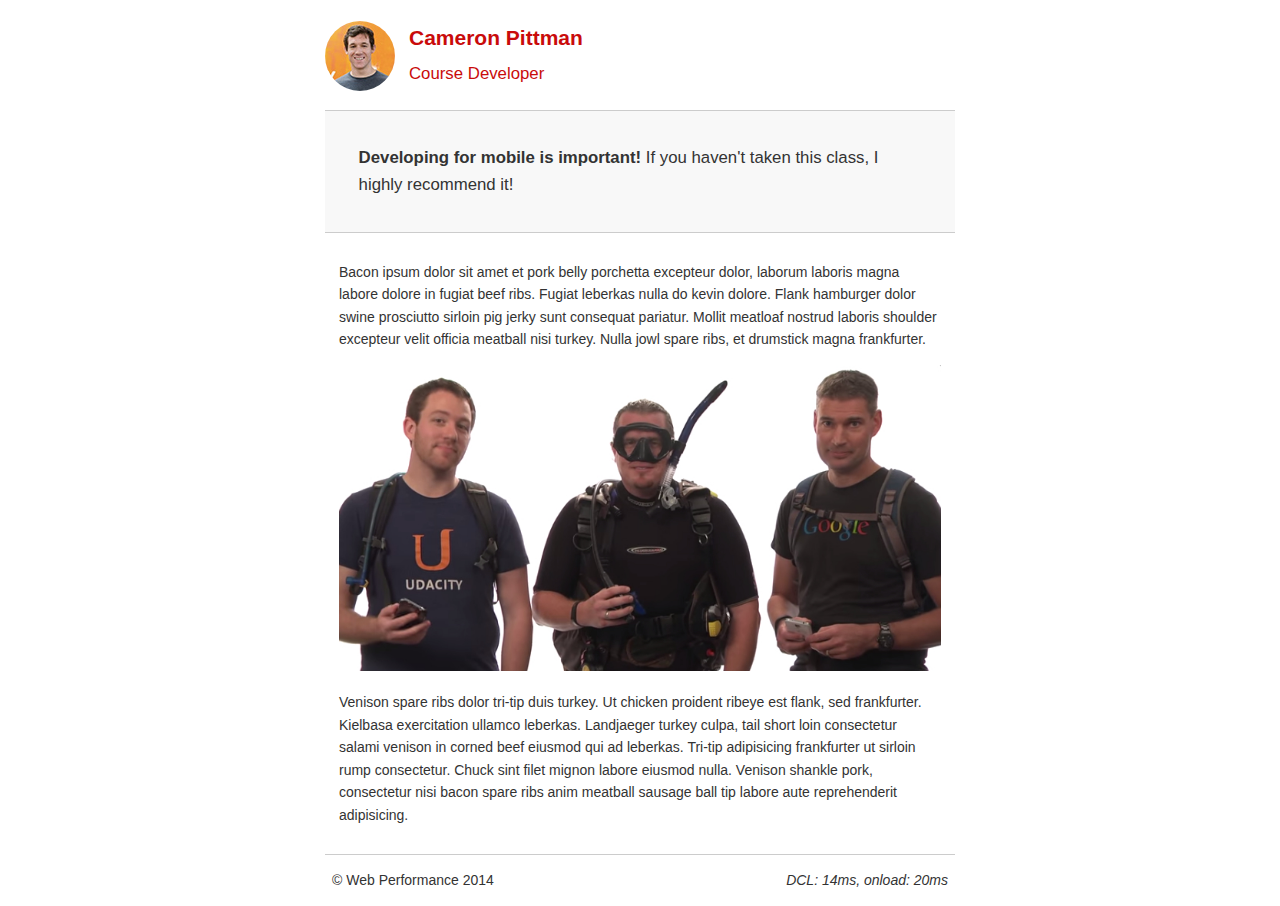
<file: project-mobile.html>
<!DOCTYPE html>
<html lang="en">
  <head>
    <meta charset="utf-8">
    <meta name="viewport" content="width=device-width, initial-scale=1">
    <meta name="description" content=" FILL ME IN ">
    <meta name="author" content=" FILL ME IN ">
    <title>Cameron Pitman: Portfolio</title>

    <!-- Hmm, what is the impact of web fonts on speed? Measure it... -->
    <!-- <link href="//fonts.googleapis.com/css?family=Open+Sans:400,700" rel="stylesheet"> -->

    <link href="css/style.css" rel="stylesheet">
    <link href="css/print.css" rel="stylesheet">

    <script>
      (function(w,g){w['GoogleAnalyticsObject']=g;
      w[g]=w[g]||function(){(w[g].q=w[g].q||[]).push(arguments)};w[g].l=1*new Date();})(window,'ga');

      // TODO: replace with your Google Analytics profile ID.
      ga('create', 'UA-XXXX-Y');
      ga('send', 'pageview');
    </script>
    <script src="http://www.google-analytics.com/analytics.js"></script>
    <script async src="js/perfmatters.js"></script>
  </head>

  <body>
    <header>
      <a href="/"><img src="img/profilepic.jpg"></a>
      <p>Cameron Pittman<br><span>Course Developer</span></p>
    </header>

    <div class="container">
      <div class="hero">
        <strong>Developing for mobile is important!</strong> If you haven't taken this class, I highly recommend it!
      </div>

      <div class="content">
        
        <p>Bacon ipsum dolor sit amet et pork belly porchetta excepteur dolor, laborum laboris magna labore dolore in fugiat beef ribs. Fugiat leberkas nulla do kevin dolore. Flank hamburger dolor swine prosciutto sirloin pig jerky sunt consequat pariatur. Mollit meatloaf nostrud laboris shoulder excepteur velit officia meatball nisi turkey. Nulla jowl spare ribs, et drumstick magna frankfurter.</p>

        <img src="img/mobilewebdev.jpg">

        <p>Venison spare ribs dolor tri-tip duis turkey. Ut chicken proident ribeye est flank, sed frankfurter. Kielbasa exercitation ullamco leberkas. Landjaeger turkey culpa, tail short loin consectetur salami venison in corned beef eiusmod qui ad leberkas. Tri-tip adipisicing frankfurter ut sirloin rump consectetur. Chuck sint filet mignon labore eiusmod nulla. Venison shankle pork, consectetur nisi bacon spare ribs anim meatball sausage ball tip labore aute reprehenderit adipisicing.</p>

    </div>

    <footer>
      <p>&copy; Web Performance 2014 <span id="crp-stats"></span></p>
    </footer>
  </body>
</html>
</file>
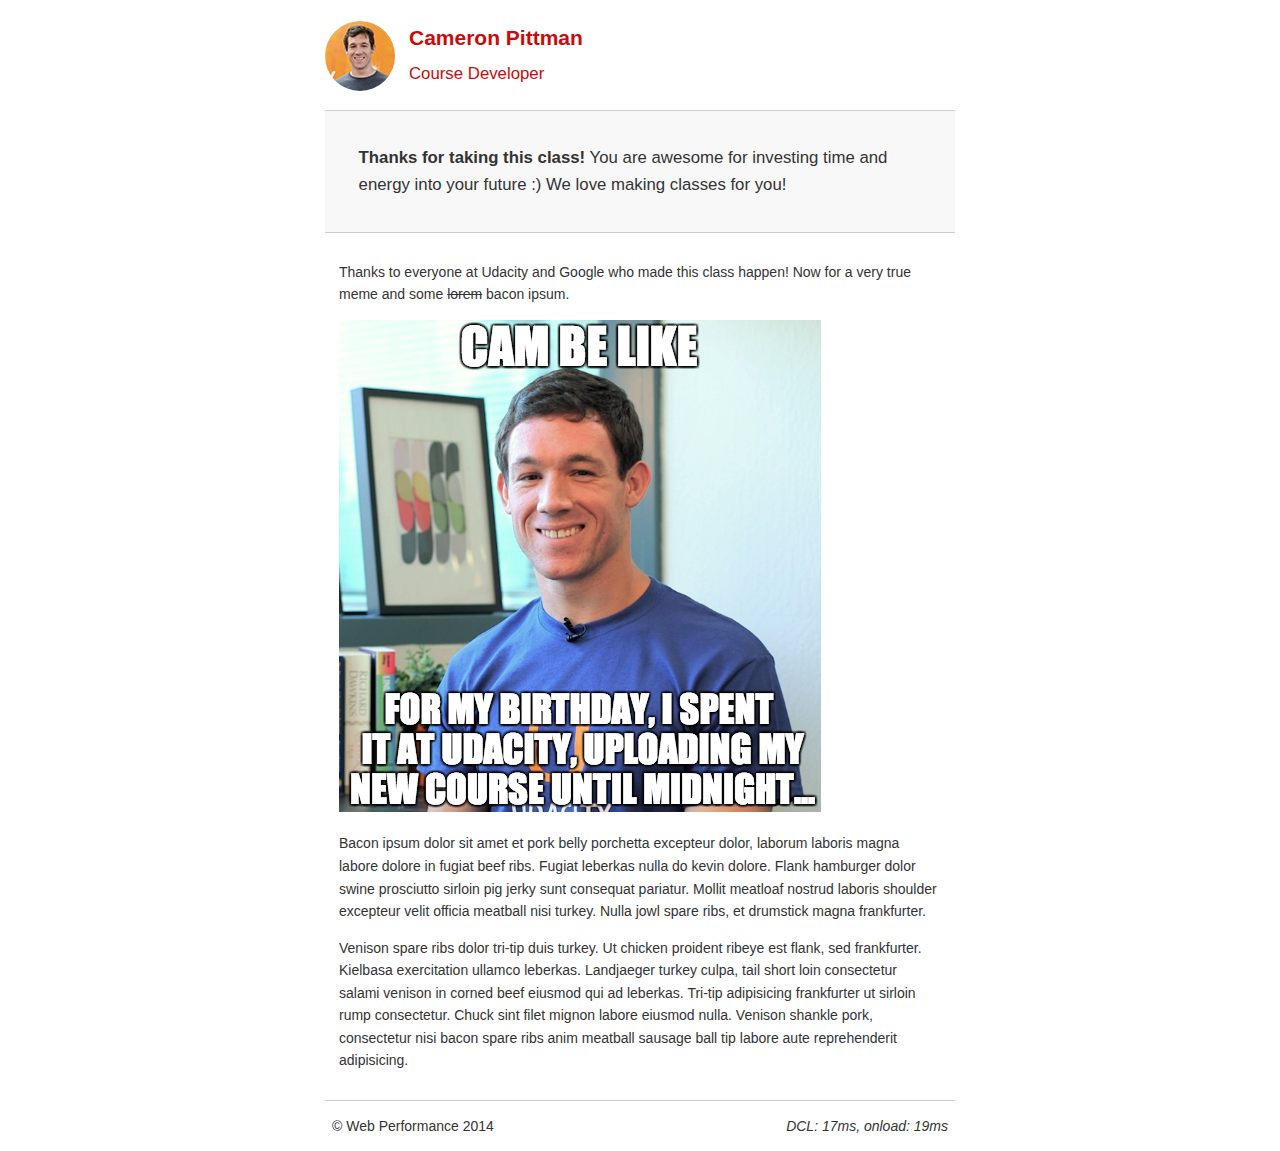
<file: project-webperf.html>
<!DOCTYPE html>
<html lang="en">
  <head>
    <meta charset="utf-8">
    <meta name="viewport" content="width=device-width, initial-scale=1">
    <meta name="description" content=" FILL ME IN ">
    <meta name="author" content=" FILL ME IN ">
    <title>Cameron Pitman: Portfolio</title>

    <!-- Hmm, what is the impact of web fonts on speed? Measure it... -->
    <!-- <link href="//fonts.googleapis.com/css?family=Open+Sans:400,700" rel="stylesheet"> -->

    <link href="css/style.css" rel="stylesheet">
    <link href="css/print.css" rel="stylesheet">

    <script>
      (function(w,g){w['GoogleAnalyticsObject']=g;
      w[g]=w[g]||function(){(w[g].q=w[g].q||[]).push(arguments)};w[g].l=1*new Date();})(window,'ga');

      // TODO: replace with your Google Analytics profile ID.
      ga('create', 'UA-XXXX-Y');
      ga('send', 'pageview');
    </script>
    <script src="http://www.google-analytics.com/analytics.js"></script>
    <script async src="js/perfmatters.js"></script>
  </head>

  <body>
    <header>
      <a href="/"><img src="img/profilepic.jpg"></a>
      <p>Cameron Pittman<br><span>Course Developer</span></p>
    </header>

    <div class="container">
      <div class="hero">
        <strong>Thanks for taking this class!</strong> You are awesome for investing time and energy into your future :) We love making classes for you!
      </div>

      <div class="content">
        
        <p>Thanks to everyone at Udacity and Google who made this class happen! Now for a very true meme and some <strike>lorem</strike> bacon ipsum.</p>

        <img src="img/cam_be_like.jpg">

        <p>Bacon ipsum dolor sit amet et pork belly porchetta excepteur dolor, laborum laboris magna labore dolore in fugiat beef ribs. Fugiat leberkas nulla do kevin dolore. Flank hamburger dolor swine prosciutto sirloin pig jerky sunt consequat pariatur. Mollit meatloaf nostrud laboris shoulder excepteur velit officia meatball nisi turkey. Nulla jowl spare ribs, et drumstick magna frankfurter.</p>

        <p>Venison spare ribs dolor tri-tip duis turkey. Ut chicken proident ribeye est flank, sed frankfurter. Kielbasa exercitation ullamco leberkas. Landjaeger turkey culpa, tail short loin consectetur salami venison in corned beef eiusmod qui ad leberkas. Tri-tip adipisicing frankfurter ut sirloin rump consectetur. Chuck sint filet mignon labore eiusmod nulla. Venison shankle pork, consectetur nisi bacon spare ribs anim meatball sausage ball tip labore aute reprehenderit adipisicing.</p>

    </div>

    <footer>
      <p>&copy; Web Performance 2014 <span id="crp-stats"></span></p>
    </footer>
  </body>
</html>
</file>
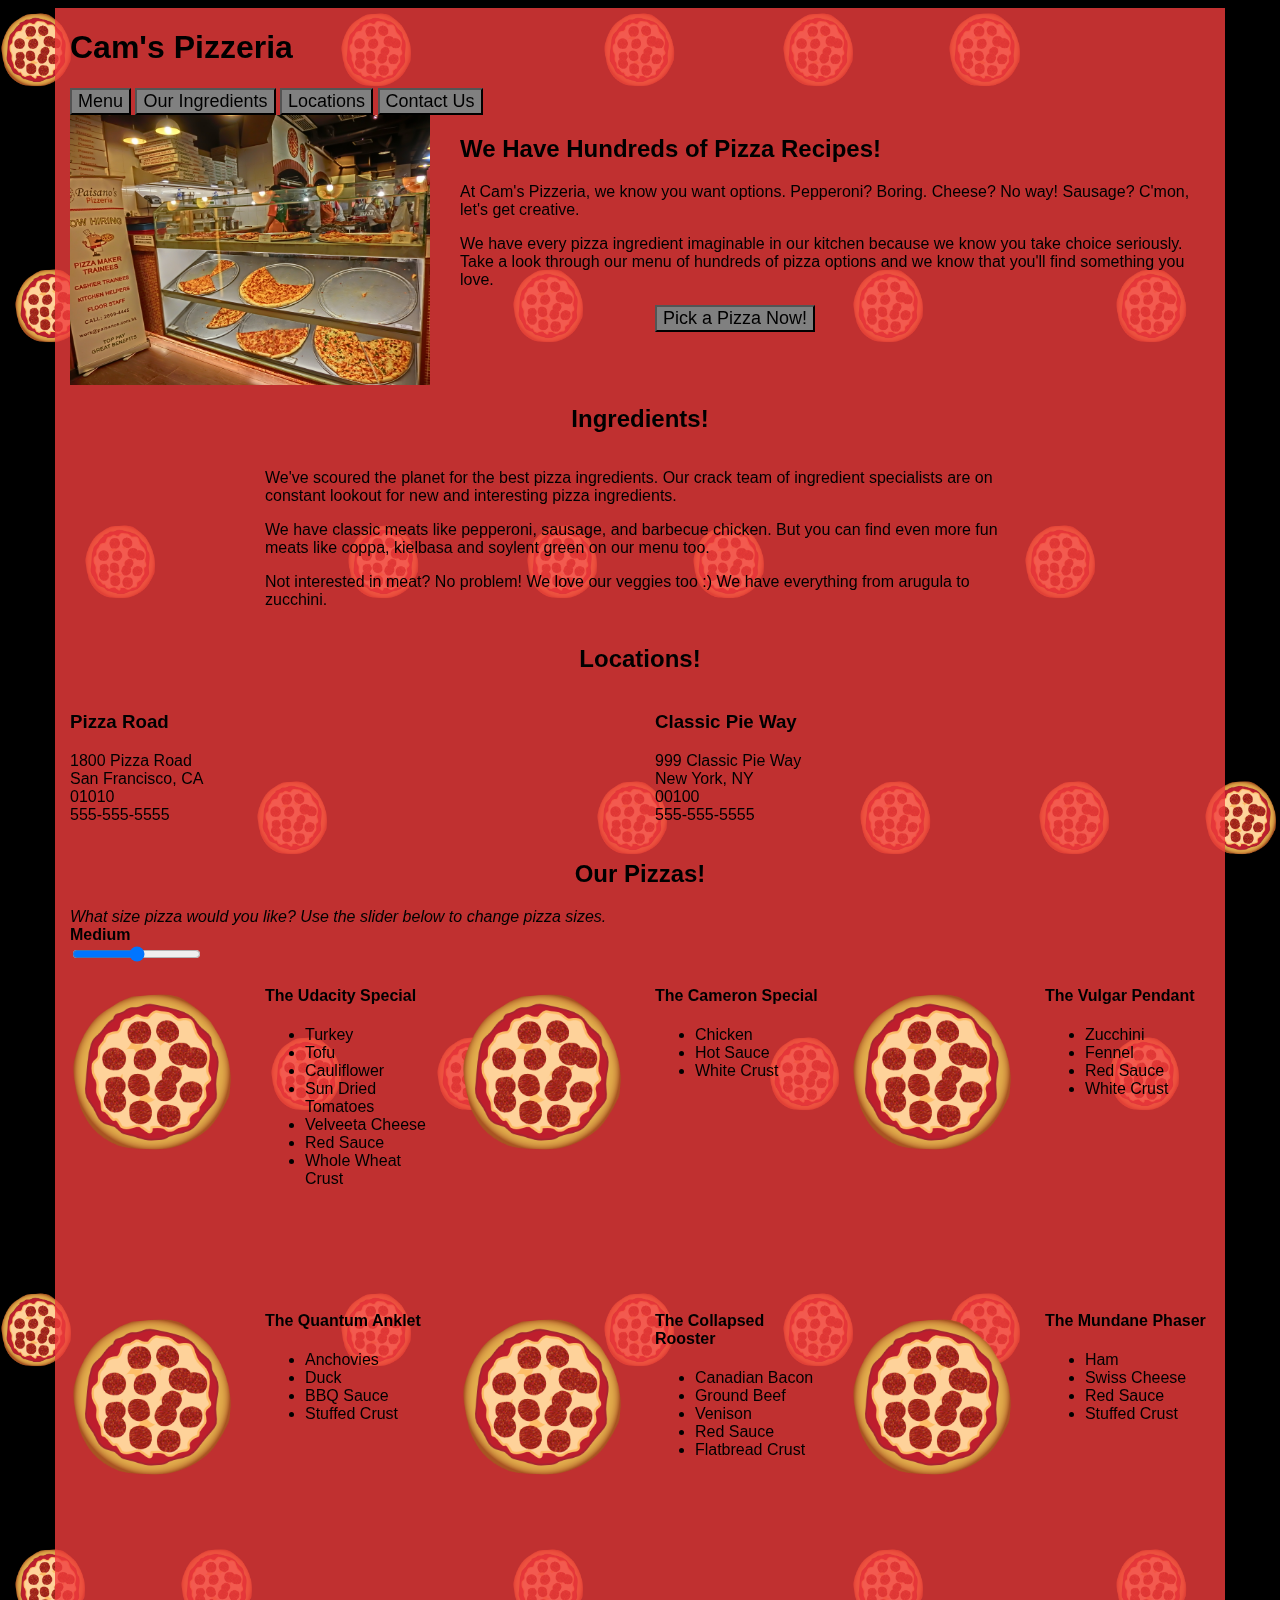
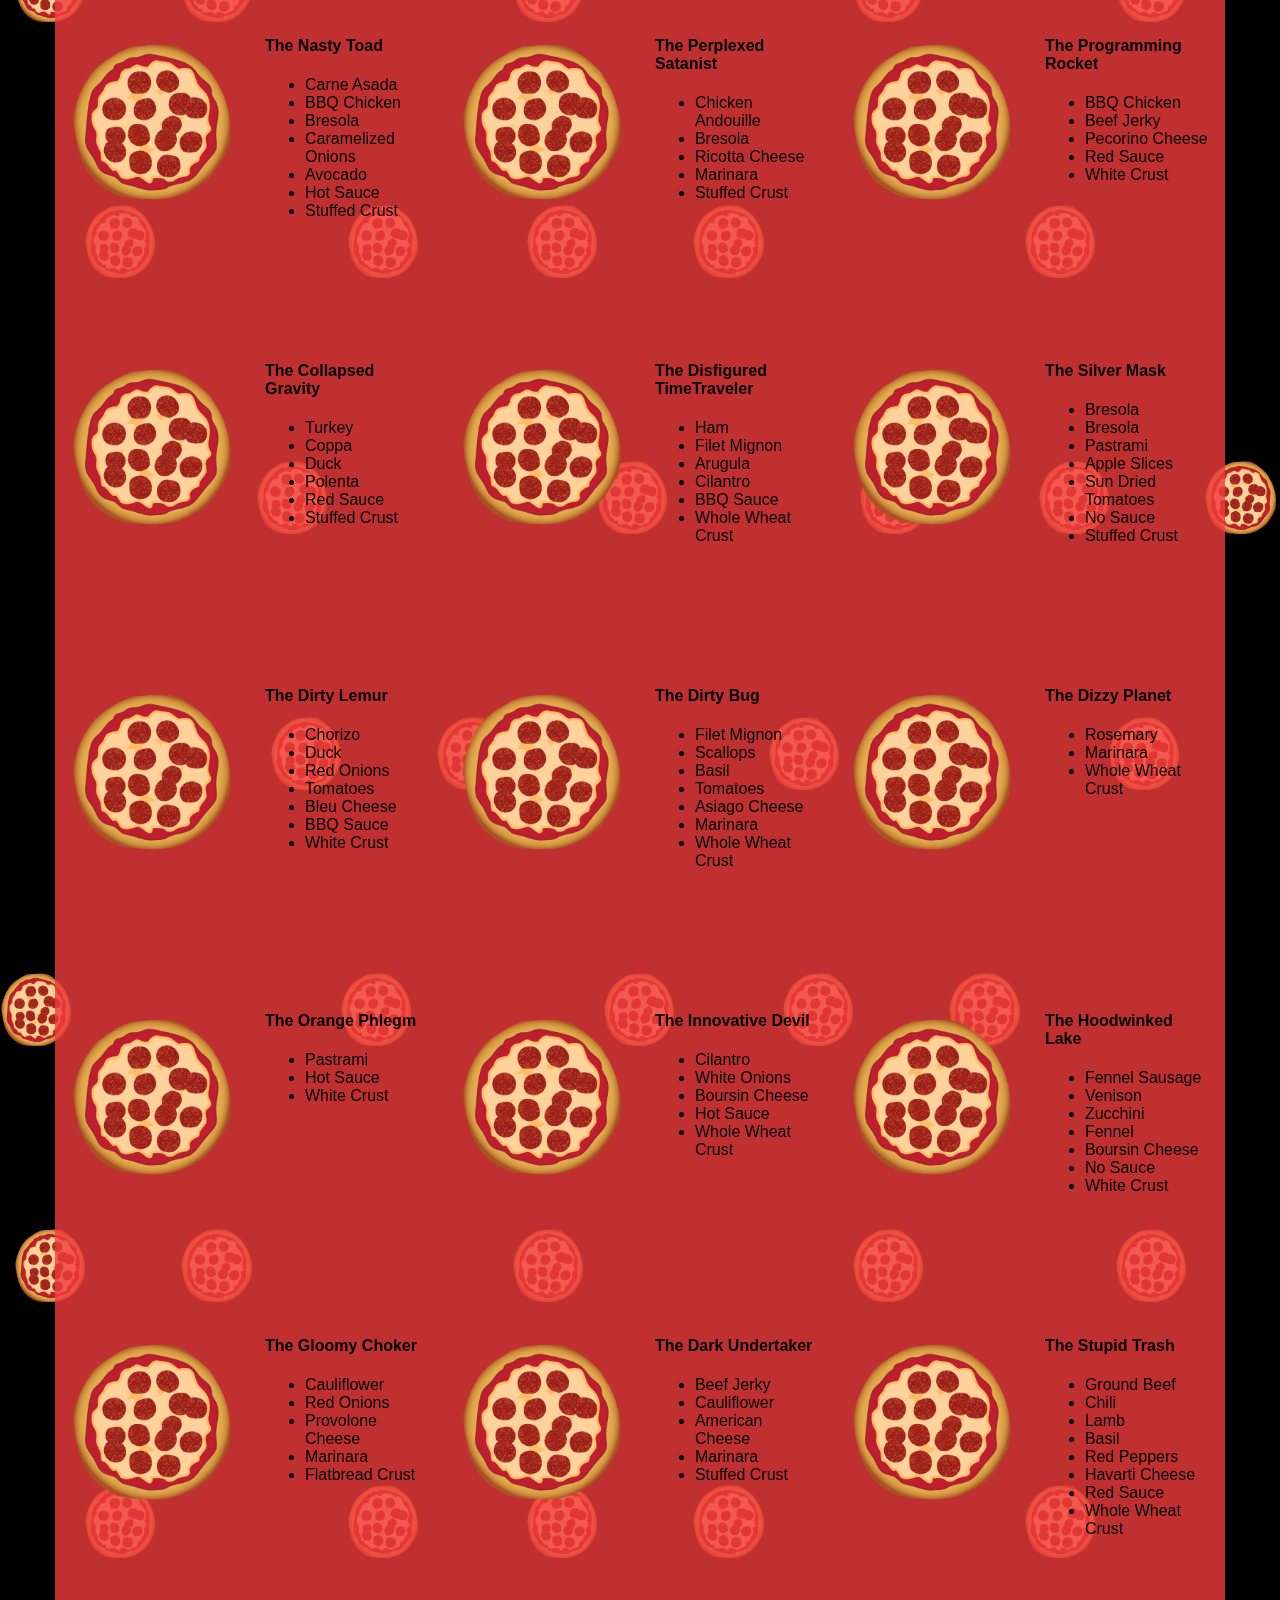
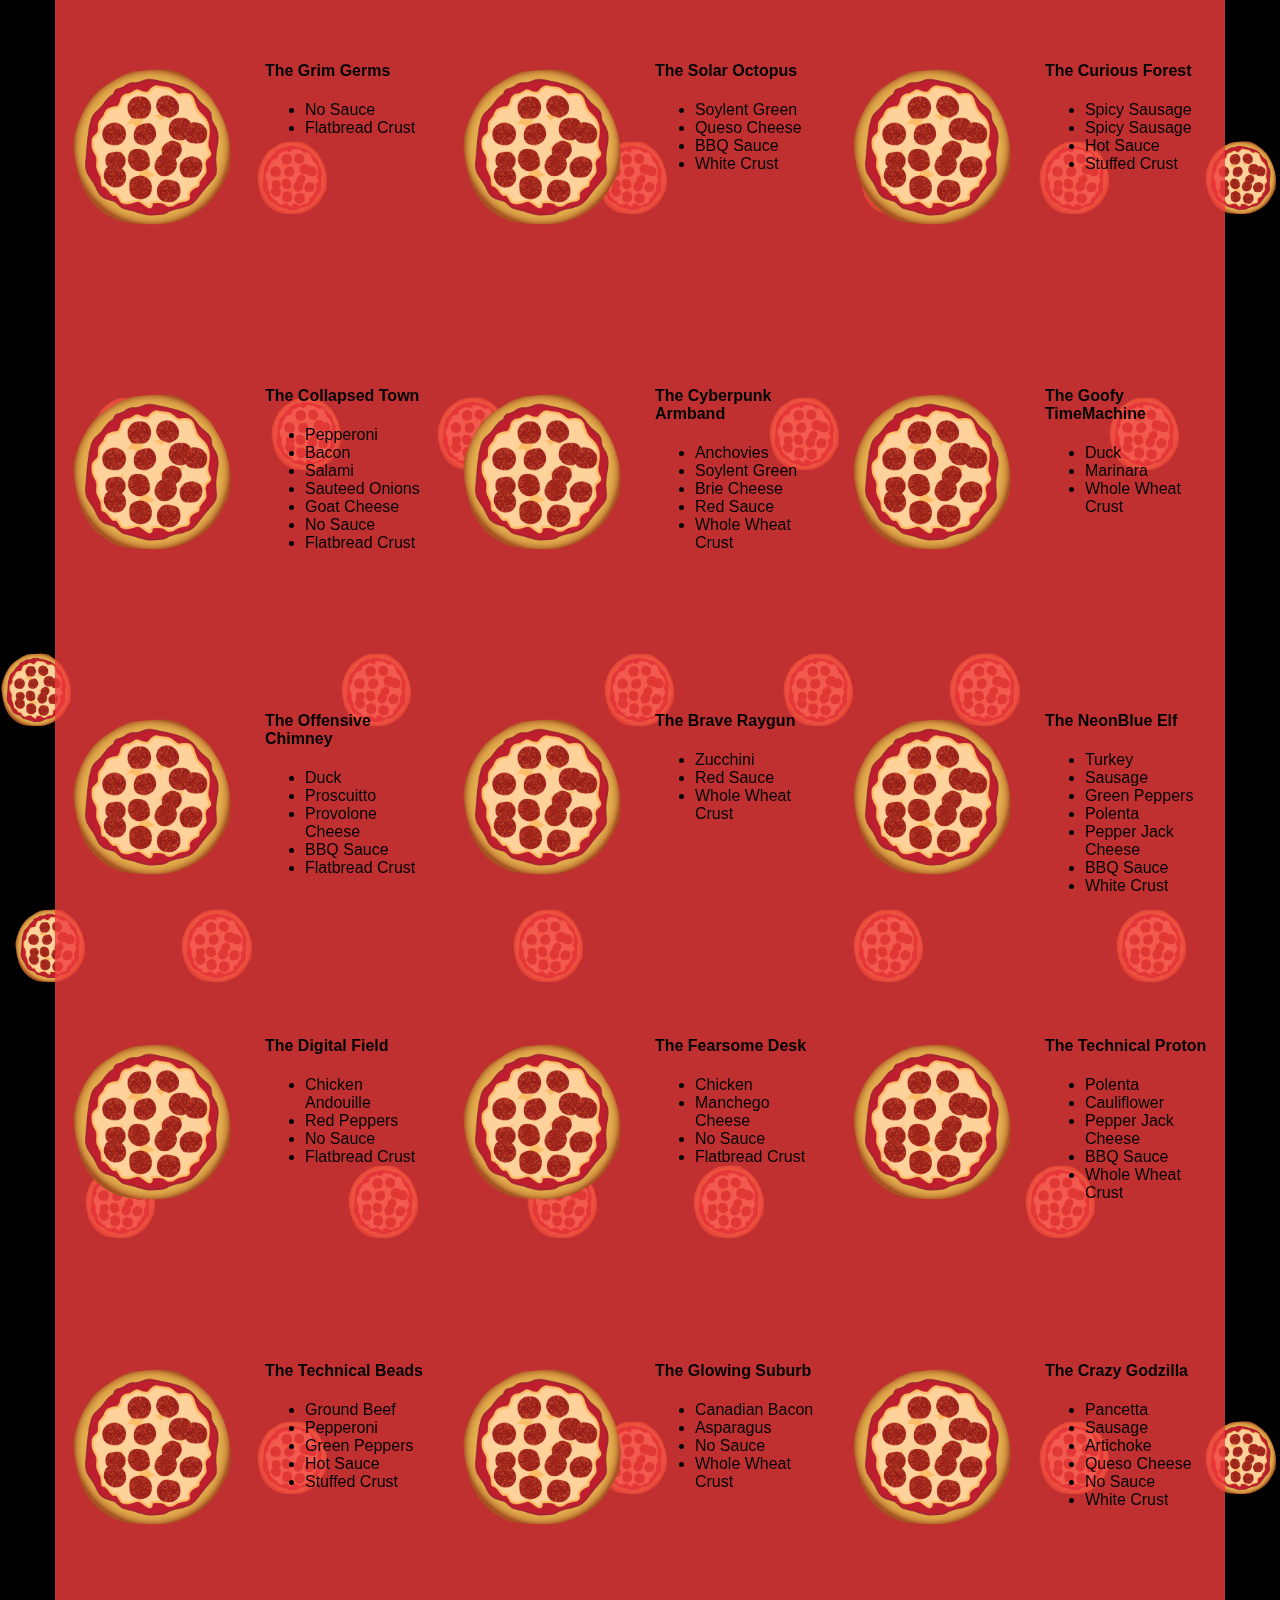
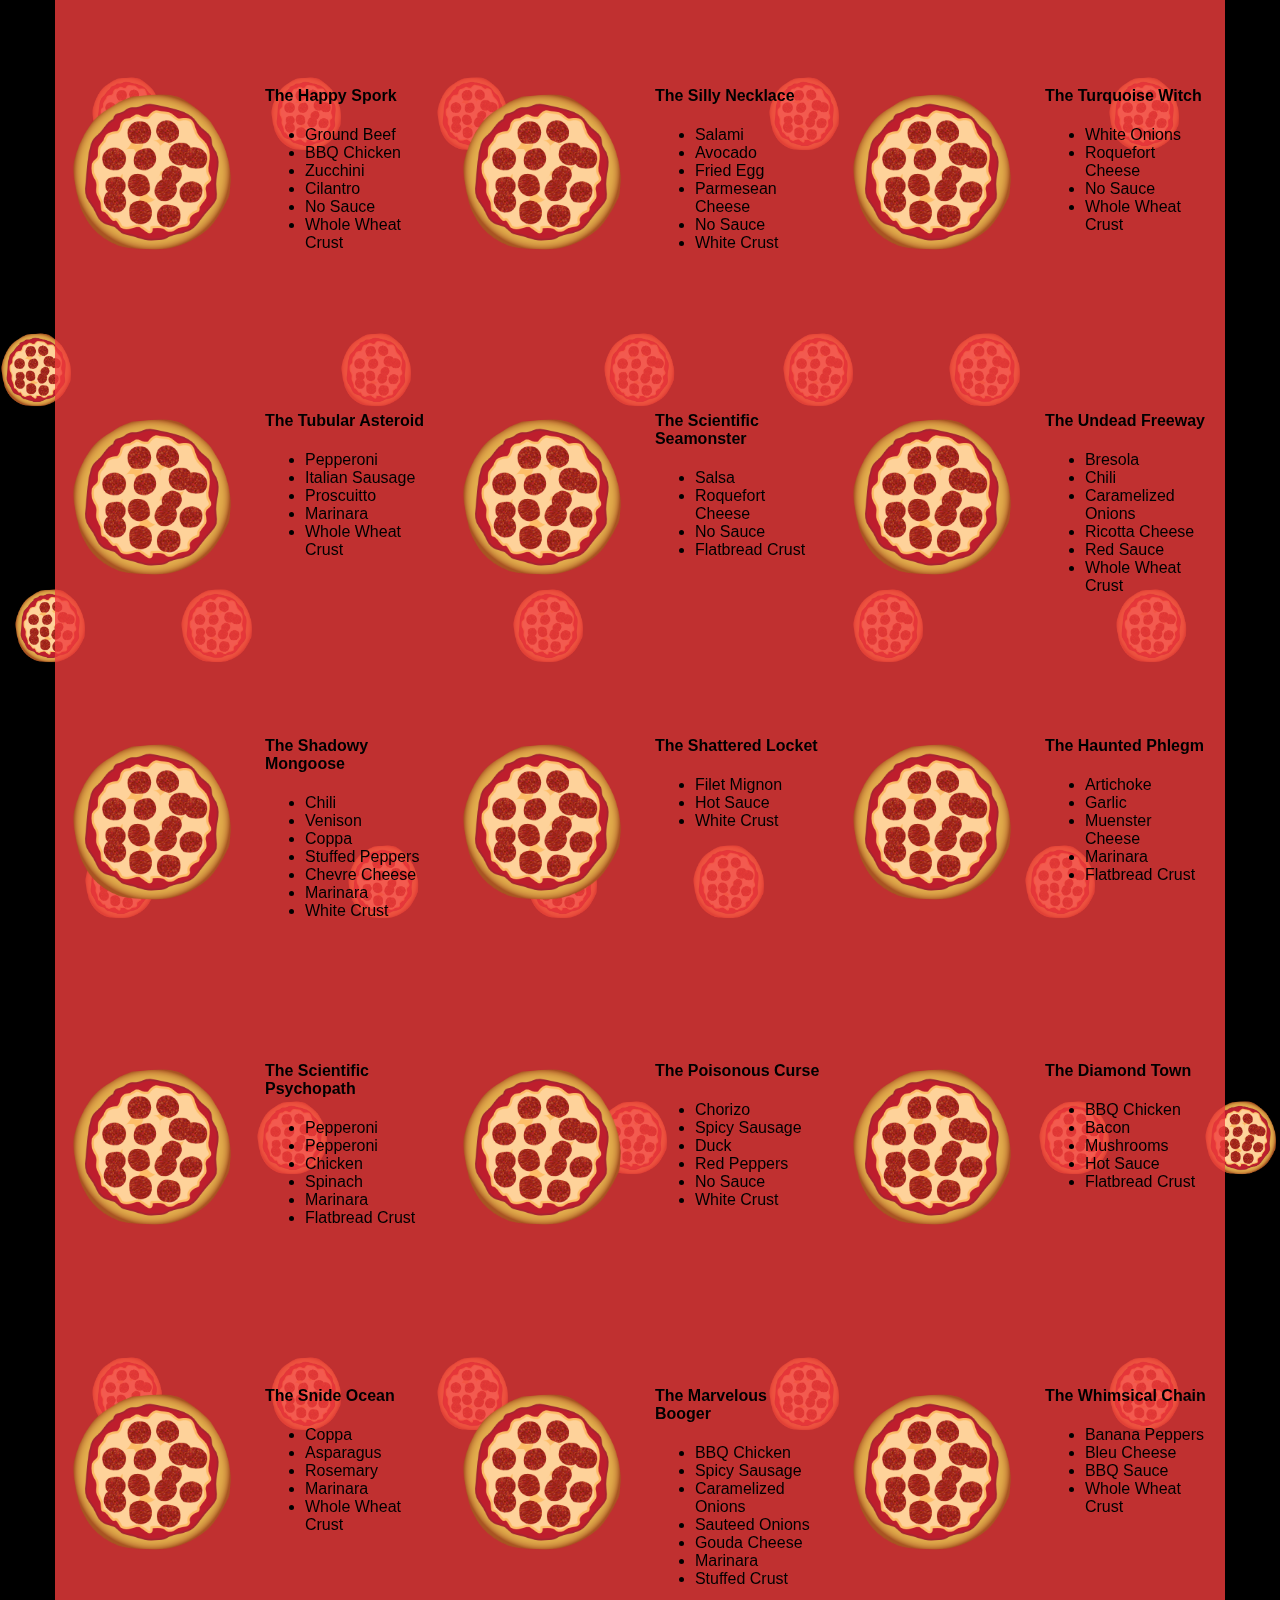
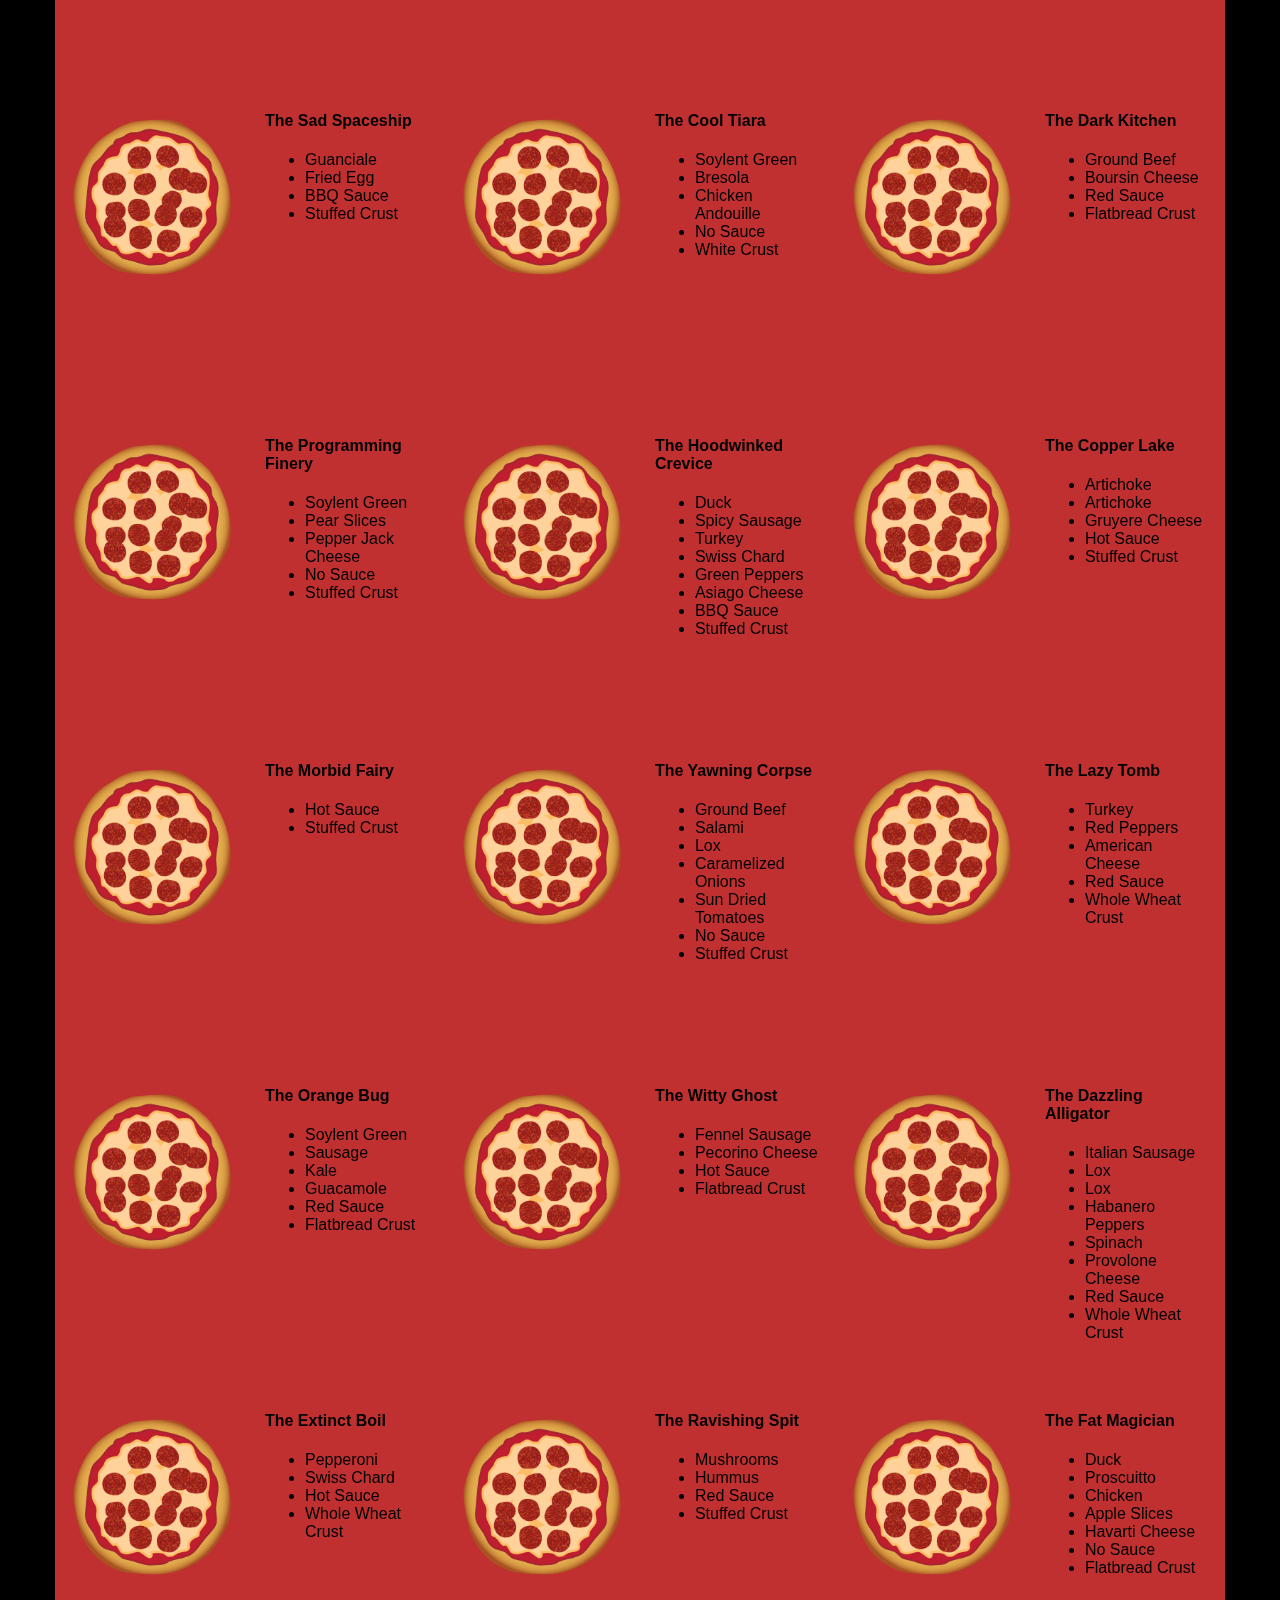
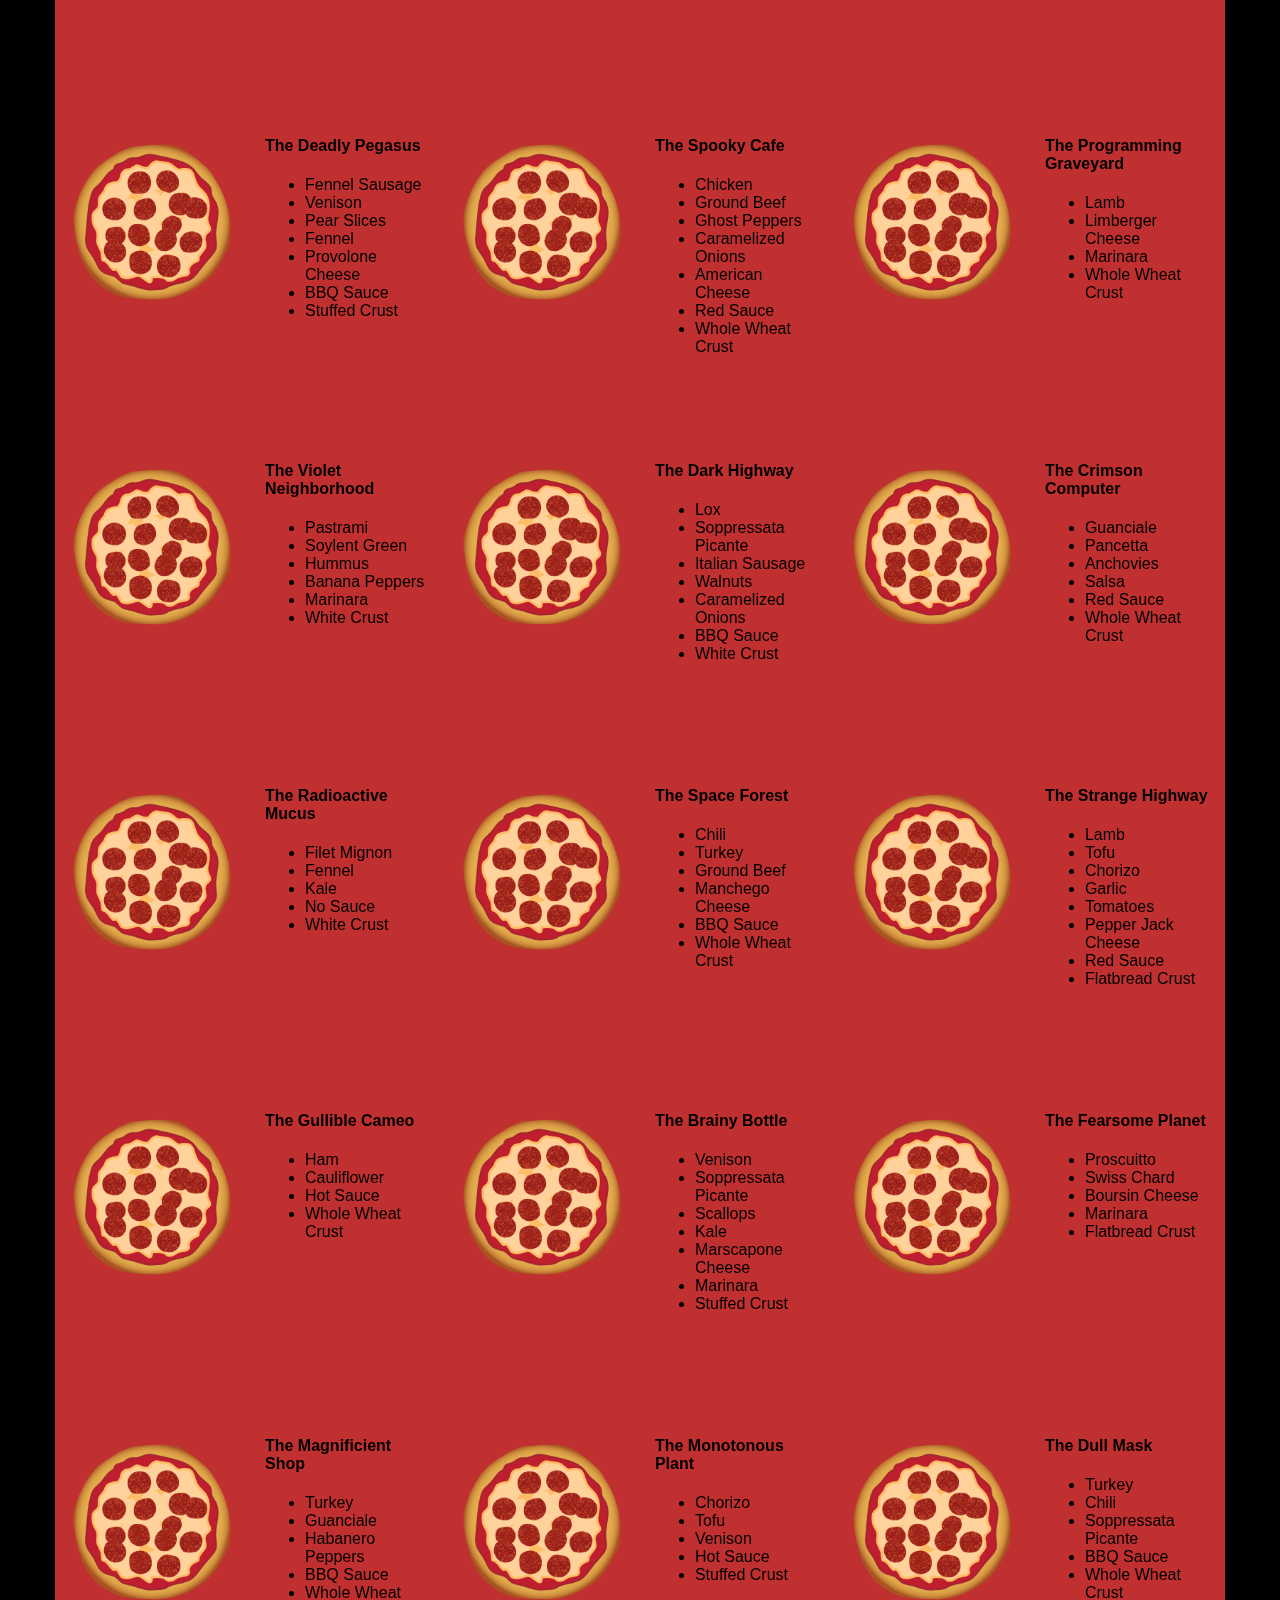
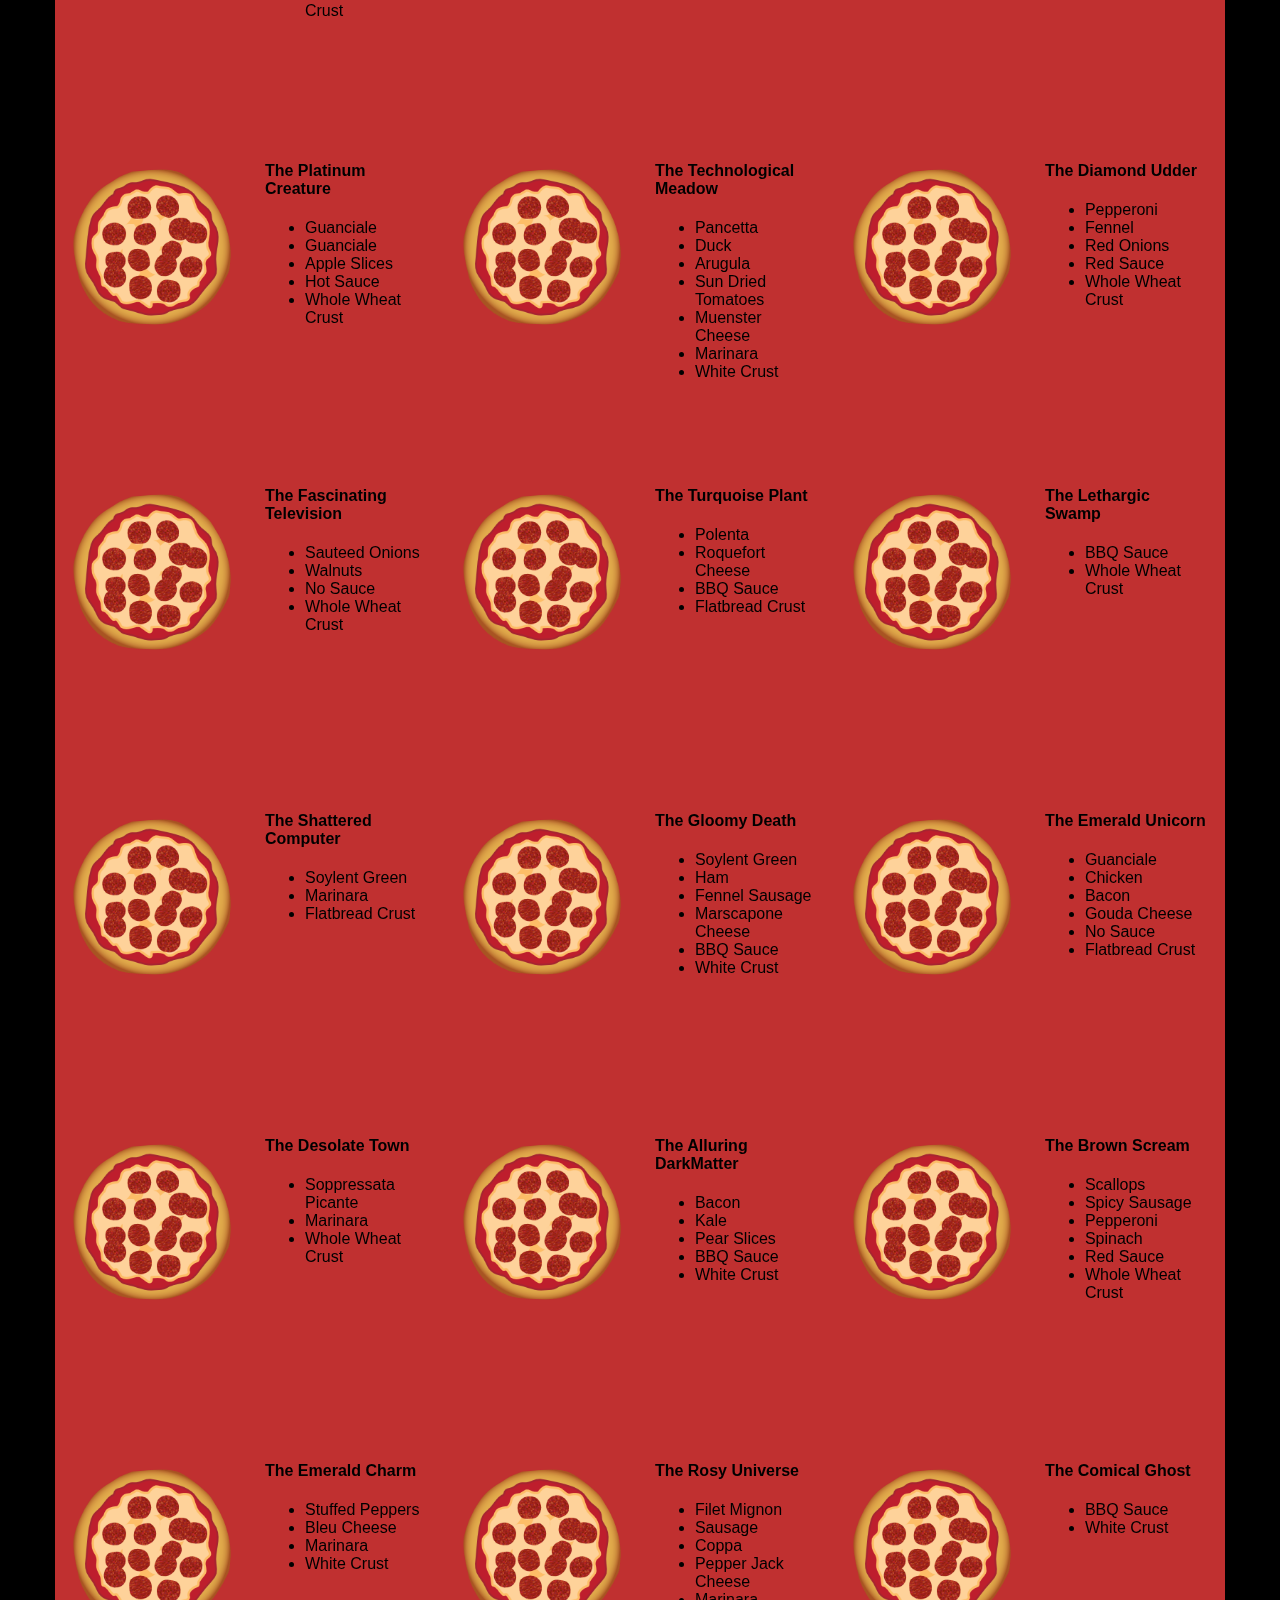
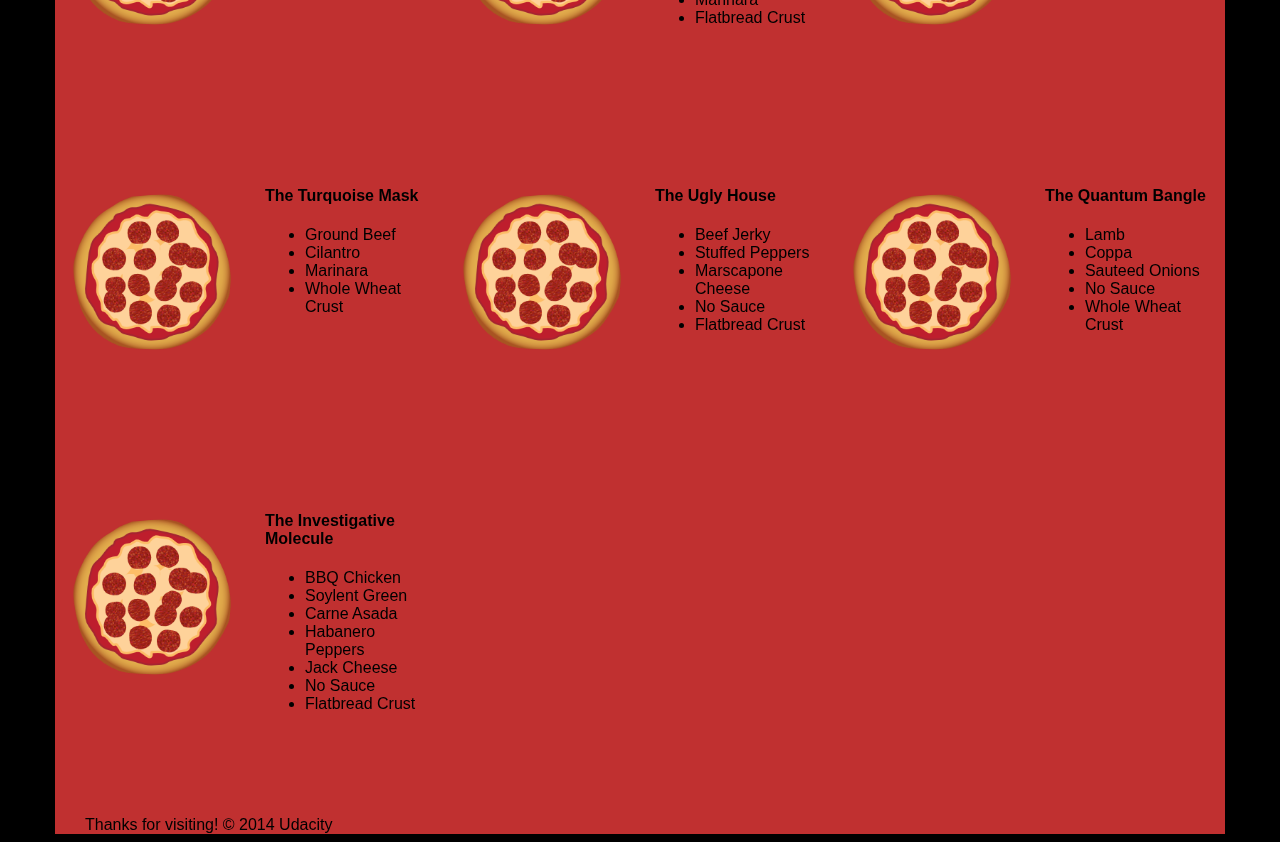
<file: views/pizza.html>
<!DOCTYPE HTML>
<html>
<head>  
  <link rel="stylesheet" href="css/style.css">
  <link rel="stylesheet" href="css/bootstrap-grid.css">
</head>

<body>
  <div class="container">
    <div id="header" class="row">
      <div class="col-md-6">
        <div class="row">
          <div class="col-md-12">
            <h1>Cam's Pizzeria</h1>
            <div class="row">
              <div id="menu" class="col-md-12">
                <form action="#randomPizzas">
                  <input type="submit" value="Menu">
                </form>
                <form action="#ingredients">
                  <input type="submit" value="Our Ingredients">
                </form>
                <form action="#locations">
                  <input type="submit" value="Locations">
                </form>
                <form action="#" onsubmit="alert('Thanks for clicking! This button doesn\'t do anything because this is a fake pizzeria :\)')">
                  <input type="submit" value="Contact Us">
                </form>
              </div>
            </div>
          </div>
        </div>
      </div>
      <div id="movingPizzas1" class="col-md-6">
      </div>
    </div>
    <div id="callToAction" class="row">
      <div class="col-md-4">
        <img src="images/pizzeria.jpg" class="img-responsive"> <!-- Image credit to: http://commons.wikimedia.org/wiki/File:HK_TST_night_%E5%98%89%E8%98%AD%E9%81%93_Granville_Road_restaurant_Paisano's_Pizzeria_pizza_Dec-2013.JPG -->
      </div>
      <div class="col-md-8">
        <div class="row">
          <div class="col-md-12">
            <h2>We Have Hundreds of Pizza Recipes!</h2>            
            <p>At Cam's Pizzeria, we know you want options. Pepperoni? Boring. Cheese? No way! Sausage? C'mon, let's get creative.</p>

            <p>We have every pizza ingredient imaginable in our kitchen because we know you take choice seriously. Take a look through our menu of hundreds of pizza options and we know that you'll find something you love.</p>
          </div>
        </div>
        <div class="row">
          <div class="col-md-6 col-md-push-3">
            <form action="#randomPizzas">
              <input type="submit" value="Pick a Pizza Now!">
            </form>
          </div>
        </div>
      </div>
    </div>
    <div id="ingredients" class="row">
      <div class="col-md-8 col-md-push-2">
        <div class="row">
          <div class="col-md-12 centered">
            <h2>Ingredients!</h2>
          </div>
        </div>
        <div class="row">
          <div class="col-md-12">
            <p>We've scoured the planet for the best pizza ingredients. Our crack team of ingredient specialists are on constant lookout for new and interesting pizza ingredients.</p>

            <p>We have classic meats like pepperoni, sausage, and barbecue chicken. But you can find even more fun meats like coppa, kielbasa and soylent green on our menu too.</p>

            <p>Not interested in meat? No problem! We love our veggies too :) We have everything from arugula to zucchini.</p>
          </div>
        </div>
      </div>
    </div>
    <div id="locations" class="row">
      <div class="col-md-12">
        <h2 style="text-align: center">Locations!</h2>
        <div class="row">
          <div class="col-md-6">
            <h3>Pizza Road</h3>
            <p>1800 Pizza Road<br>San Francisco, CA<br>01010<br>555-555-5555</p>
          </div>
          <div class="col-md-6">
            <h3>Classic Pie Way</h3>
            <p>999 Classic Pie Way<br>New York, NY<br>00100<br>555-555-5555</p>
          </div>
        </div>
      </div>
    </div>
    <div id="pizzaGenerator" class="row">
      <div class="col-md-12">
        <h2 style="text-align: center">Our Pizzas!</h2>
        <div class="row">
          <div class="col-md-12">
            <em>What size pizza would you like? Use the slider below to change pizza sizes.</em>
          </div>
          <div id="pizzaSize" class="col-md-6">Medium</div>
          <div class="col-md-12">
            <input id="sizeSlider" type="range" min="1" max="3" value="2" step="1" onchange="resizePizzas(this.value)"></input>
          </div>
        </div>
        <div id="randomPizzas" class="row">
          <div id="pizza0" class="randomPizzaContainer" style="width:33.33%;">
            <div class="col-md-6">
              <img src="images/pizza.png" class="img-responsive">
            </div>
            <div class="col-md-6">
              <h4>The Udacity Special</h4>
              <ul>
                <li>Turkey</li>
                <li>Tofu</li>
                <li>Cauliflower</li>
                <li>Sun Dried Tomatoes</li>
                <li>Velveeta Cheese</li>
                <li>Red Sauce</li>
                <li>Whole Wheat Crust</li>
              </ul>
            </div>
          </div>
          <div id="pizza1" class="randomPizzaContainer" style="width:33.33%;">
            <div class="col-md-6">
              <img src="images/pizza.png" class="img-responsive">
            </div>
            <div class="col-md-6">
              <h4>The Cameron Special</h4>
              <ul>
                <li>Chicken</li>
                <li>Hot Sauce</li>
                <li>White Crust</li>
              </ul>
            </div>
          </div>
        </div>
      </div>
    </div>
    <div id="footer" class="col-md-12">Thanks for visiting! &copy; 2014 Udacity</div>
  </div>
  <script type="text/javascript" src="js/main.js"></script>
</body>

</html>
</file>
<file: css/style.css>
html {
  font-size: 100%;
  overflow-y: scroll;
  -webkit-tap-highlight-color: rgba(0,0,0,0);
  -ms-text-size-adjust: 100%;
  -webkit-text-size-adjust: none;
}

body {
  margin: 0;
  font-size:
  14px;
  line-height: 1.61;
  font-weight: 400;
}

body,
button,
input,
select,
textarea {
  font-family: 'Open Sans', sans-serif;
  color: #333;
}

a {
  color: #12c;
}

a:visited {
  color: #61c;
}

a:focus {
  outline: thin dotted;
}

a:hover,
a:active {
  color: #c00;
  outline: 0;
}

b,
strong {
  font-weight: bold;
}

pre,
code {
  font-family: monospace, monospace;
  font-size: 1em;
}

ul,
ol {
  margin: 1em 0;
  padding: 0 0 0 20px;
}

img {
  border: 0;
  max-width: 100%;
}

body {
  background: #fff;
}

header,
footer,
.container {
  max-width: 45em;
  margin: 0 auto;
}

header {
  padding: 0 0.5em;
  color: #C90B0B;
}

header
img {
  border-radius: 40px;
  float: left;
}

header
p {
  font-size:1.5em;
  font-weight: bold;
  padding-left: 4em;
}

header
p
span {
  font-size: 0.8em;
   font-weight: normal;
 }

.hero {
  padding: 2em;
  background-color: #f8f8f8;
  font-size:1.2em;
  border-bottom: 1px solid #ccc;
  border-top: 1px solid #ccc;
}

.content {
  padding: 1em 1em;
}

.content
li {
  list-style-type: none;
  font-size: 1.1em;
}

li
img {
  float:left;
  padding-right: 1em;
}

li
p {
  font-size: 0.9em;
  font-style: italic;
}

footer {
  padding: 0 0.5em;
  border-top: 1px solid #ccc;
}
footer span {
  float: right;
  font-style: italic;
}

/* Smartphones (portrait) */
@media only screen and (max-width: 480px) {
  body {
    font-size: 12px;
  }
  header p {
    padding-left: 4.5em;
  }
}
</file>
<file: css/print.css>
@media print {
  * { background: transparent !important; color: black !important; text-shadow: none !important; filter:none !important; -ms-filter: none !important; }
  a, a:visited { color: #444 !important; text-decoration: underline; }
  a[href]:after { content: " (" attr(href) ")"; }
  tr, img { page-break-inside: avoid; }
  img { max-width: 100% !important; }
  @page { margin: 0.5cm; }
  p, h2, h3 { orphans: 3; widows: 3; }
  h2, h3{ page-break-after: avoid; }
}
</file>
<file: views/css/style.css>
/** {
  outline: 1px solid red !important;
}*/
* {
  -webkit-box-sizing: border-box;
  -moz-box-sizing: border-box;
  -box-sizing: border-box;
}

body {
  font-family: "Trebuchet MS", Helvetica, sans-serif;
  background: black;
}

input {
  background: grey;
  font-size: 18px;
}

form {
  display: inline-block;
}

.centered {
  text-align: center;
}

#pizzaSize {
  font-weight: 800;
}

.mover {
  position: fixed;
  width: 256px;
  z-index: -1;
}

.randomPizzaContainer {
  float: left;
  display: flex;
}

.randomPizzaContainer:after {
  content: "";
  display: table;
  clear:both;
}

 .container {
  background-color: rgba(240, 60, 60, 0.8);
}
</file>
